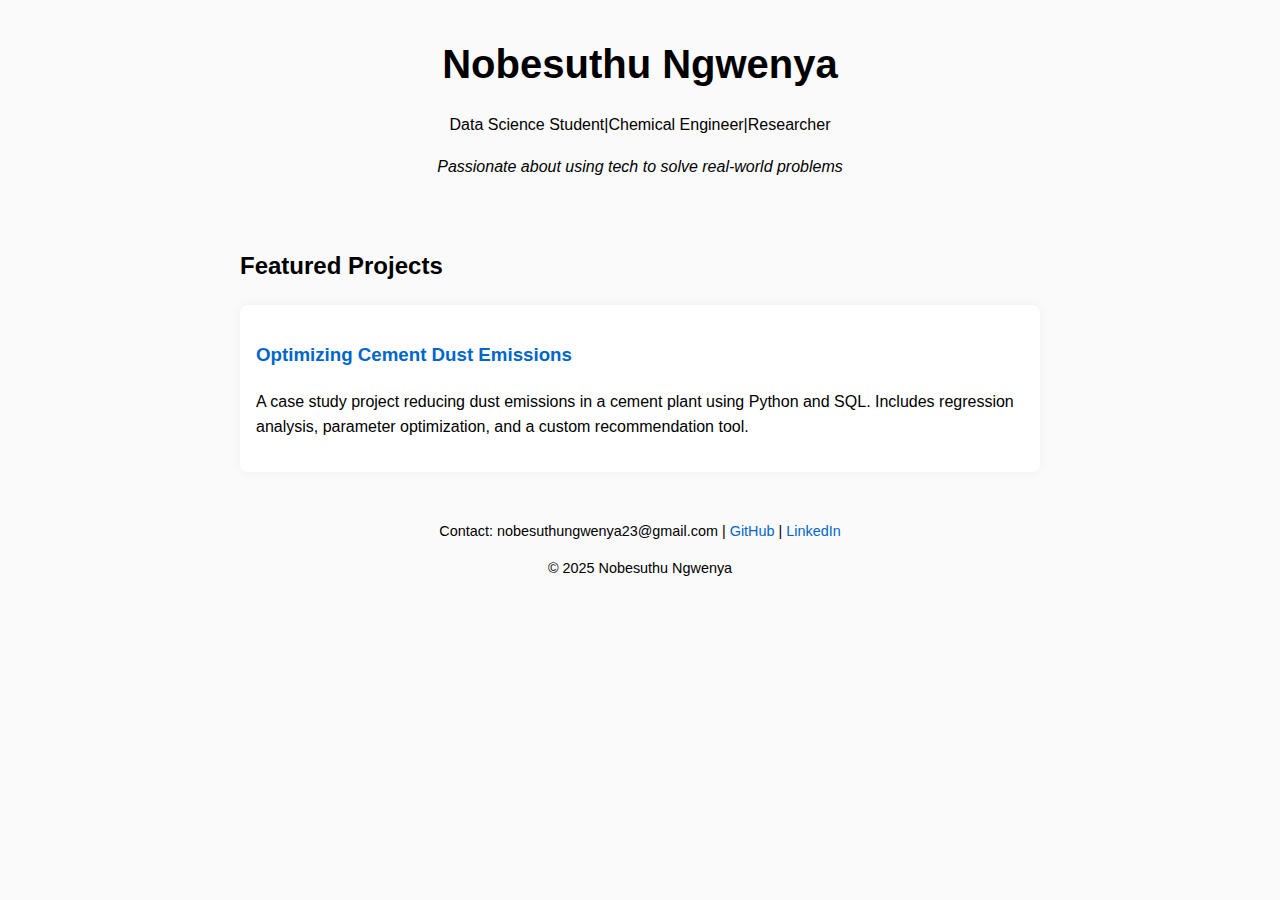
<file: index.html>
<!DOCTYPE html>
<html lang="en">
<head>
  <meta charset="UTF-8">
  <title>Nobesuthu Ngwenya | Portfolio</title>
  <link rel="stylesheet" href="style.css">
  <meta name="viewport" content="width=device-width, initial-scale=1.0">
</head>
<body>
  <header>
    <h1>Nobesuthu Ngwenya</h1>
    <p>Data Science Student|Chemical Engineer|Researcher</p>
    <p><em>Passionate about using tech to solve real-world problems</em></p>
  </header>

  <section>
    <h2>Featured Projects</h2>
    <div class="project-card">
      <h3><a href="projects/dust-emissions.html">Optimizing Cement Dust Emissions</a></h3>
      <p>A case study project reducing dust emissions in a cement plant using Python and SQL. Includes regression analysis, parameter optimization, and a custom recommendation tool.</p>
    </div>
  </section>

  <footer>
    <p>Contact: nobesuthungwenya23@gmail.com | <a href="https://github.com/nobesuthuuu">GitHub</a> | <a href="https://www.linkedin.com/in/nobesuthungwenya23">LinkedIn</a></p>
    <p>&copy; 2025 Nobesuthu Ngwenya</p>
  </footer>
</body>
</html>
</file>
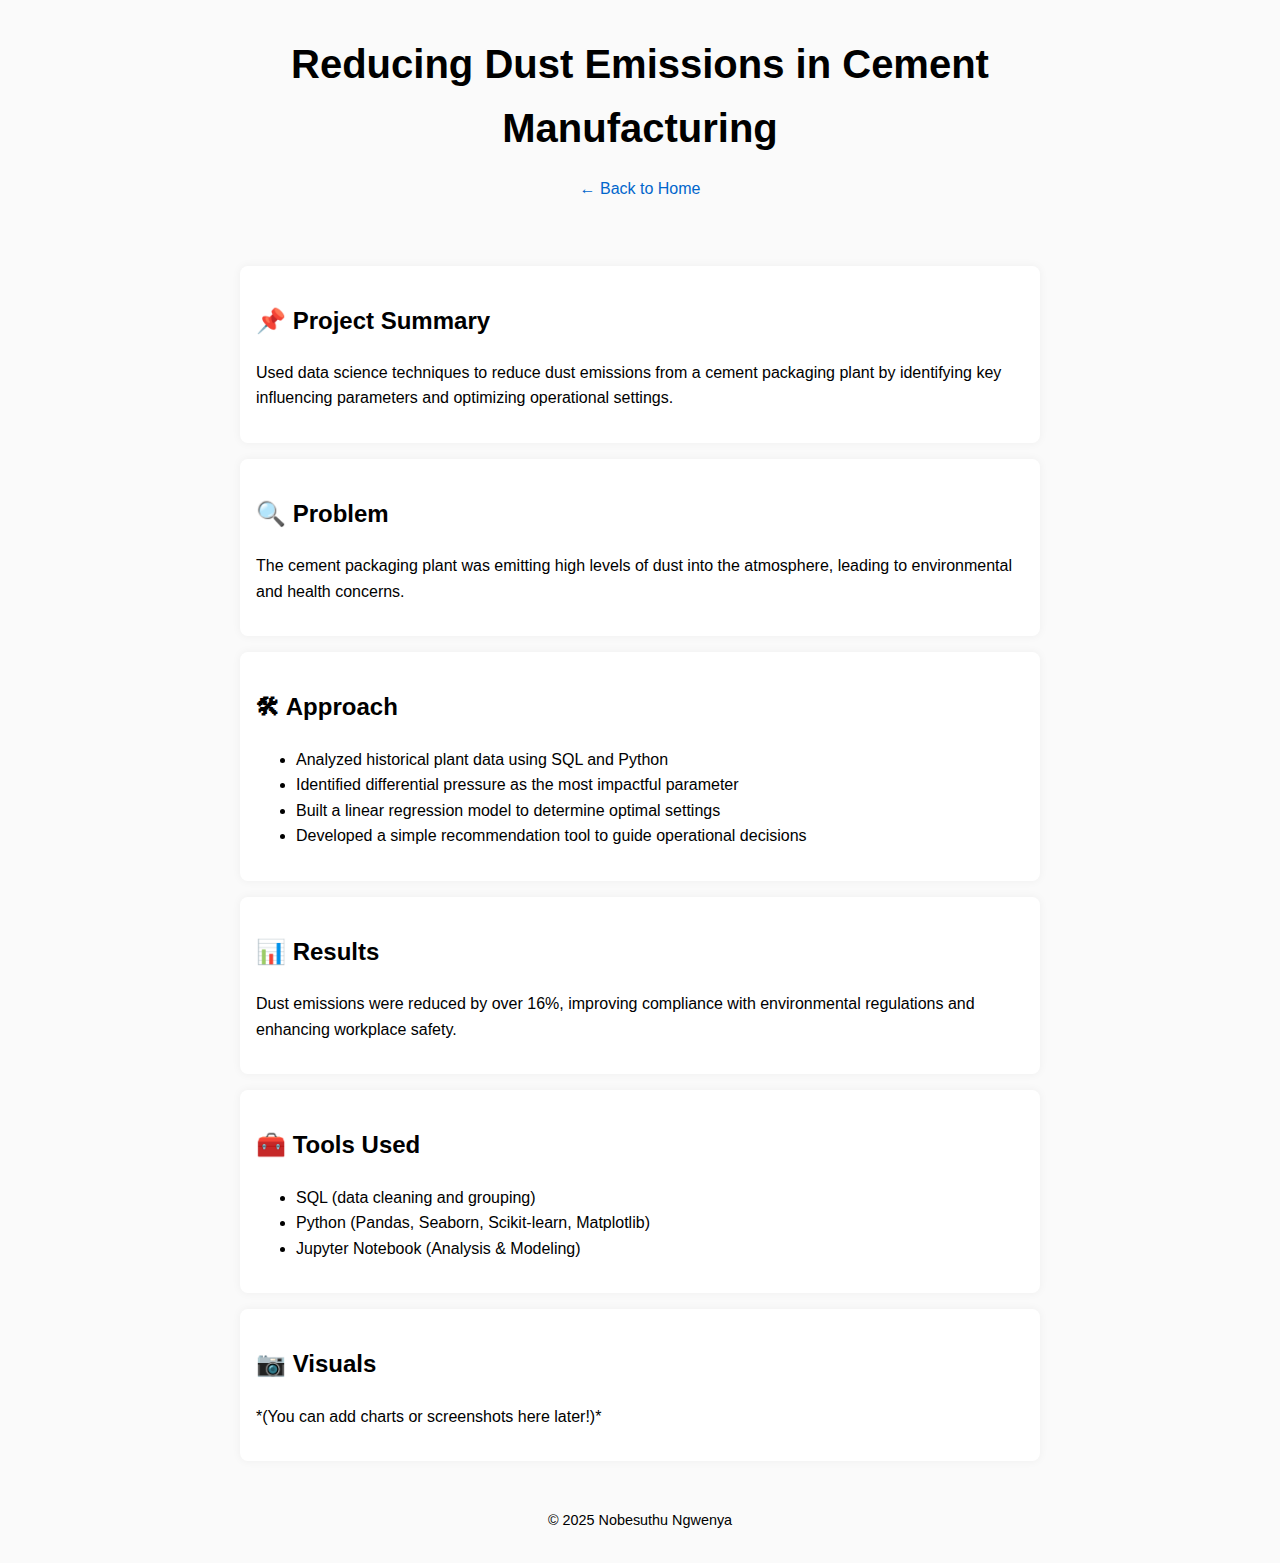
<file: dust-emissions.html>
<!DOCTYPE html>
<html lang="en">
<head>
  <meta charset="UTF-8">
  <title>Dust Emissions Optimization Project</title>
  <link rel="stylesheet" href="style.css">
</head>
<body>
  <header>
    <h1>Reducing Dust Emissions in Cement Manufacturing</h1>
    <p><a href="index.html">← Back to Home</a></p>
  </header>

  <section class="project-card">
    <h2>📌 Project Summary</h2>
    <p>Used data science techniques to reduce dust emissions from a cement packaging plant by identifying key influencing parameters and optimizing operational settings.</p>
  </section>

  <section class="project-card">
    <h2>🔍 Problem</h2>
    <p>The cement packaging plant was emitting high levels of dust into the atmosphere, leading to environmental and health concerns.</p>
  </section>

  <section class="project-card">
    <h2>🛠 Approach</h2>
    <ul>
      <li>Analyzed historical plant data using SQL and Python</li>
      <li>Identified differential pressure as the most impactful parameter</li>
      <li>Built a linear regression model to determine optimal settings</li>
      <li>Developed a simple recommendation tool to guide operational decisions</li>
    </ul>
  </section>

  <section class="project-card">
    <h2>📊 Results</h2>
    <p>Dust emissions were reduced by over 16%, improving compliance with environmental regulations and enhancing workplace safety.</p>
  </section>

  <section class="project-card">
    <h2>🧰 Tools Used</h2>
    <ul>
      <li>SQL (data cleaning and grouping)</li>
      <li>Python (Pandas, Seaborn, Scikit-learn, Matplotlib)</li>
      <li>Jupyter Notebook (Analysis & Modeling)</li>
    </ul>
  </section>

  <section class="project-card">
    <h2>📷 Visuals</h2>
    <p>*(You can add charts or screenshots here later!)*</p>
  </section>

  <footer>
    <p>© 2025 Nobesuthu Ngwenya</p>
  </footer>
</body>
</html>
</file>
<file: style.css>
body {
  font-family: Arial, sans-serif;
  margin: 0;
  padding: 0 1rem;
  max-width: 800px;
  margin: auto;
  line-height: 1.6;
  background: #fafafa;
}

header {
  text-align: center;
  padding: 2rem 0;
}

h1 {
  font-size: 2.5rem;
  margin: 0;
}

.project-card {
  background: white;
  padding: 1rem;
  margin: 1rem 0;
  border-radius: 8px;
  box-shadow: 0 0 10px rgba(0,0,0,0.05);
}

a {
  color: #0066cc;
  text-decoration: none;
}

footer {
  text-align: center;
  font-size: 0.9rem;
  margin-top: 3rem;
  padding-bottom: 1rem;
}
</file>
